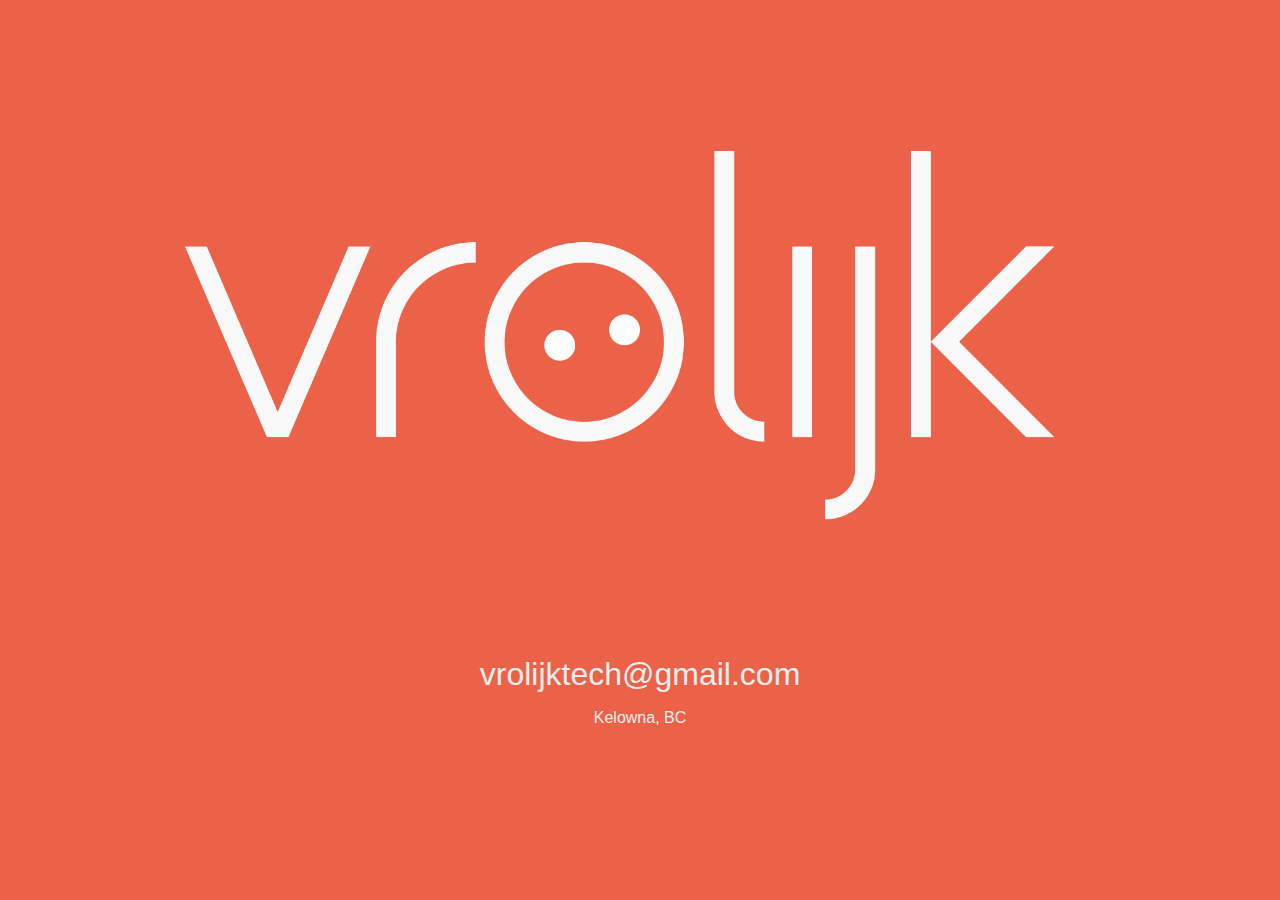
<file: index.html>
<!DOCTYPE html>
<html lang="en">
<head>
  <meta charset="UTF-8">
  <meta name="viewport" content="width=device-width, initial-scale=1.0">
  <meta http-equiv="X-UA-Compatible" content="ie=edge">
  <title>Vrolijk</title>
  <link rel="stylesheet" type="text/css" href="./css/styles.css"/>
</head>
<body>
  <div class="container">
      <h2 class="title"></h2>
      <div class="banner">
        <img class="logo" src="./img/logo.png"/>
      </div>
      <div class="info">
        <a href="mailto://vrolijktech@gmail.com">vrolijktech@gmail.com</a>
        <p>Kelowna, BC</p>
      </div>
    </div>
  </div>
</body>
</html>
</file>
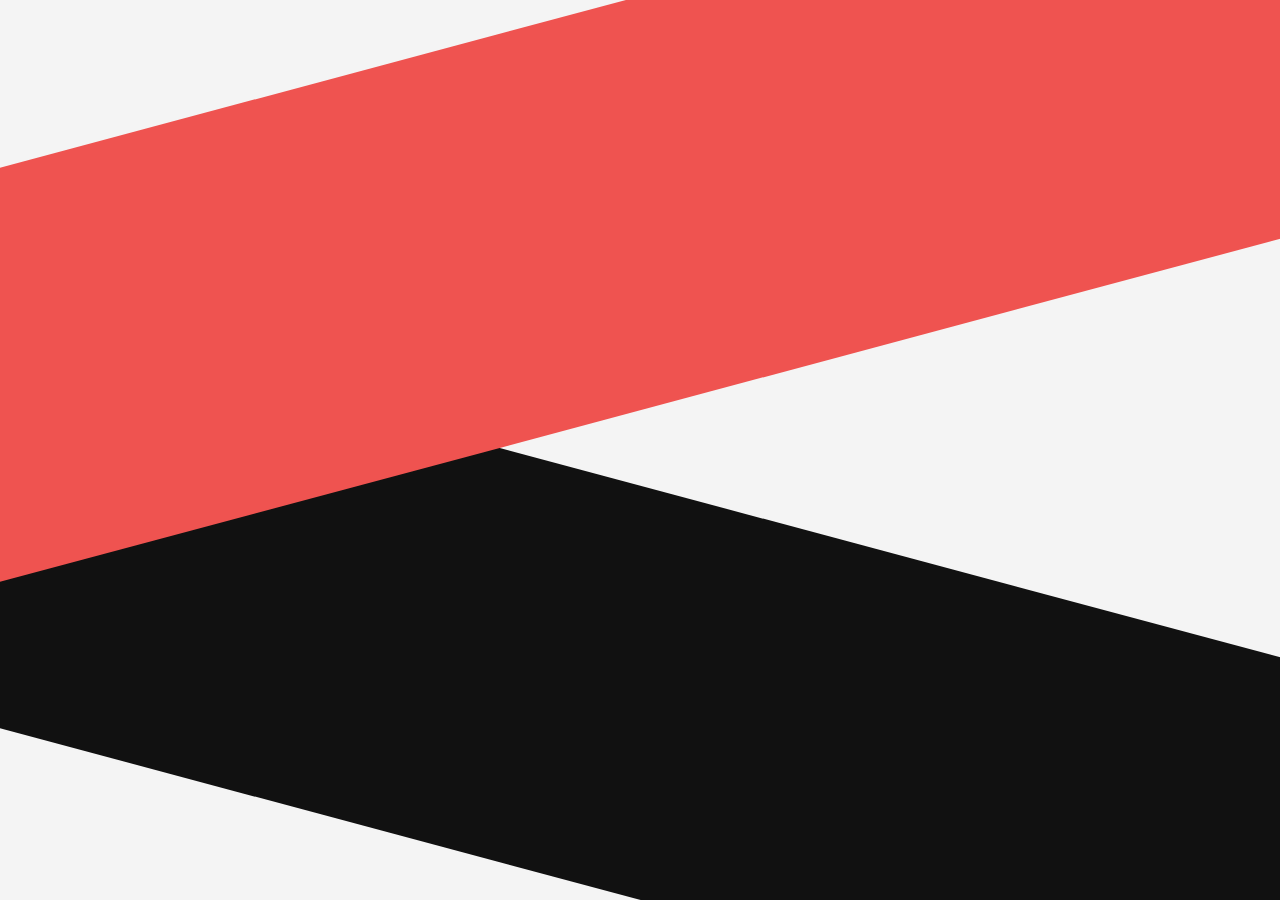
<file: background.html>
<!DOCTYPE html>
<html lang="en">
<head>
  <meta charset="UTF-8">
  <meta name="viewport" content="width=device-width, initial-scale=1.0">
  <meta http-equiv="X-UA-Compatible" content="ie=edge">
  <title>Vrolijk</title>
  <link rel="stylesheet" type="text/css" href="./css/bgstyle.css"/>
</head>
<body>
  <div class="container">
    <div class="bottom-bg ribbon"></div>
    <div class="top-bg ribbon"></div>
  </div>
</body>
</html>
</file>
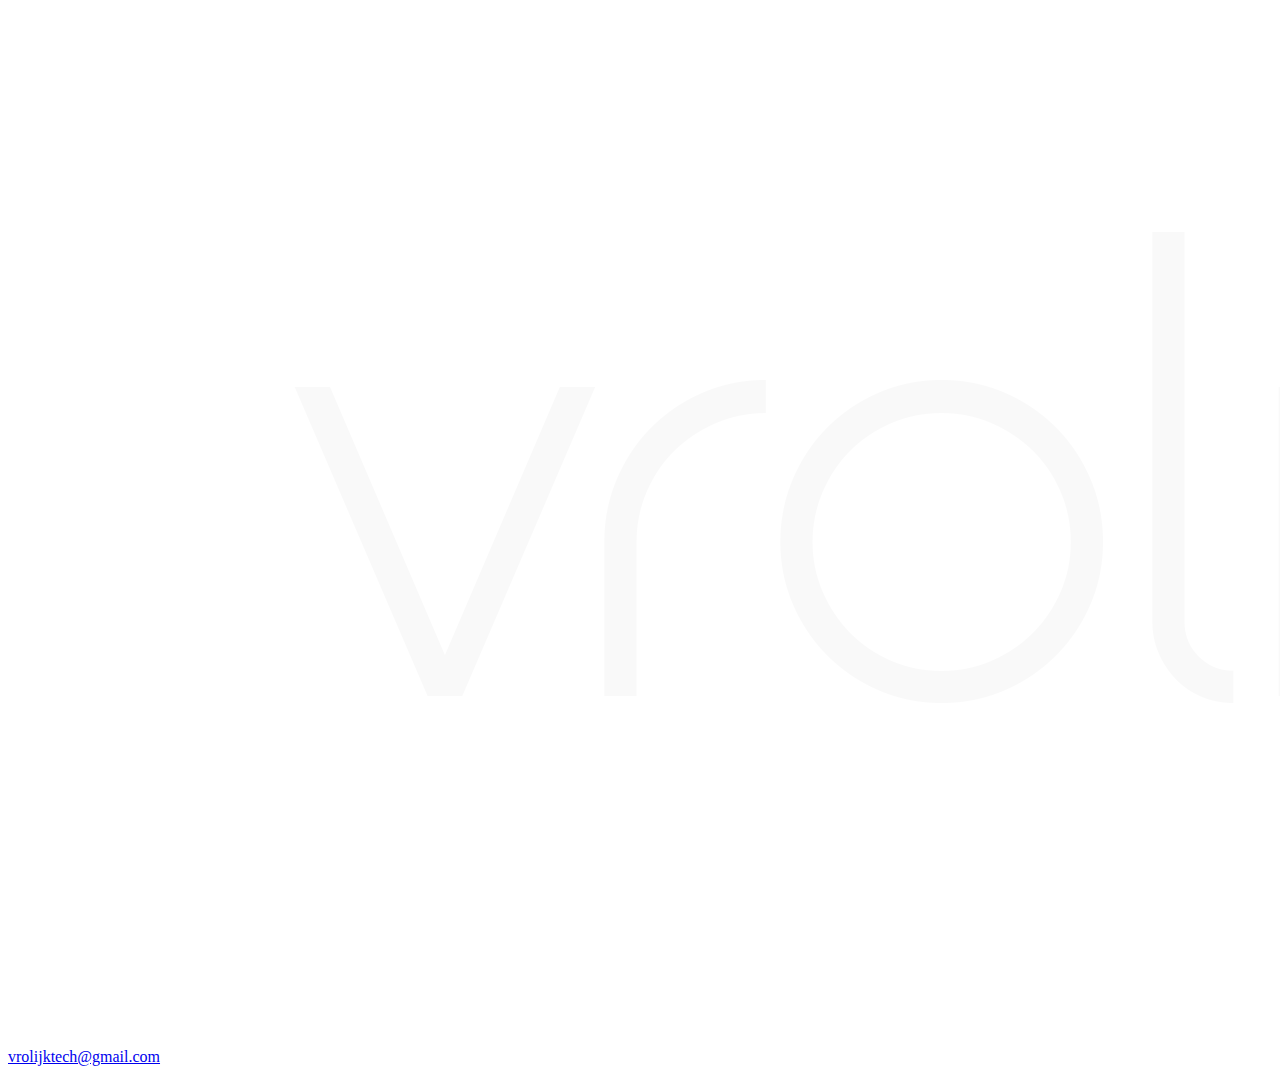
<file: index2.html>
<!DOCTYPE html>
<html lang="en">
<head>
  <meta charset="UTF-8">
  <meta name="viewport" content="width=device-width, initial-scale=1.0">
  <meta http-equiv="X-UA-Compatible" content="ie=edge">
  <title>Vrolijk</title>
</head>
<body>
  <div class="container">
    <div class="card">
      <h2 class="title"></h2>
      <div class="banner">
        <img class="logo" src="./img/logo.png"/>
      </div>
      <div class="info">
        <a href="mailto://vrolijktech@gmail.com">vrolijktech@gmail.com</a>
      </div>
    </div>
  </div>
</body>
</html>
</file>
<file: css/styles.css>
body {
    background: #ec6249;
}

.logo {
    width: 100%;
}

a, p{
    color: #eee;
    text-decoration: none;
    font-family: 'Segoe UI', Tahoma, Geneva, Verdana, sans-serif;
}

a:hover {
    color: #fff;
}

.info>a {
    font-size: 2em;
}

.info {
    width: 100%;
    text-align: center;
}
</file>
<file: css/bgstyle.css>
body {
    background: #f4f4f4;
    margin: none;
}

a, p{
    color: #eee;
    text-decoration: none;
    font-family: 'Segoe UI', Tahoma, Geneva, Verdana, sans-serif;
}

a:hover {
    color: #fff;
}

.ribbon {
    position: fixed;
    height: 400px;
    width: 120%;
}

.top-bg {
    background: #ef5350;
    transform: translate(-10%, 0) rotate(-15deg);
}

.bottom-bg {
    background: #111;
    transform: translate(-10%, 480px) rotate(15deg);
}

@media (max-width: 768px) {
    .ribbon {
        height: 200px;
        width: 200%;
    }

    .bottom-bg {
        transform: translate(-10%, 380px) rotate(15deg);
    }
}

@media (max-width: 376px) {
    .bottom-bg {
        transform: translate(-10%, 280px) rotate(15deg);
    }
}
</file>
